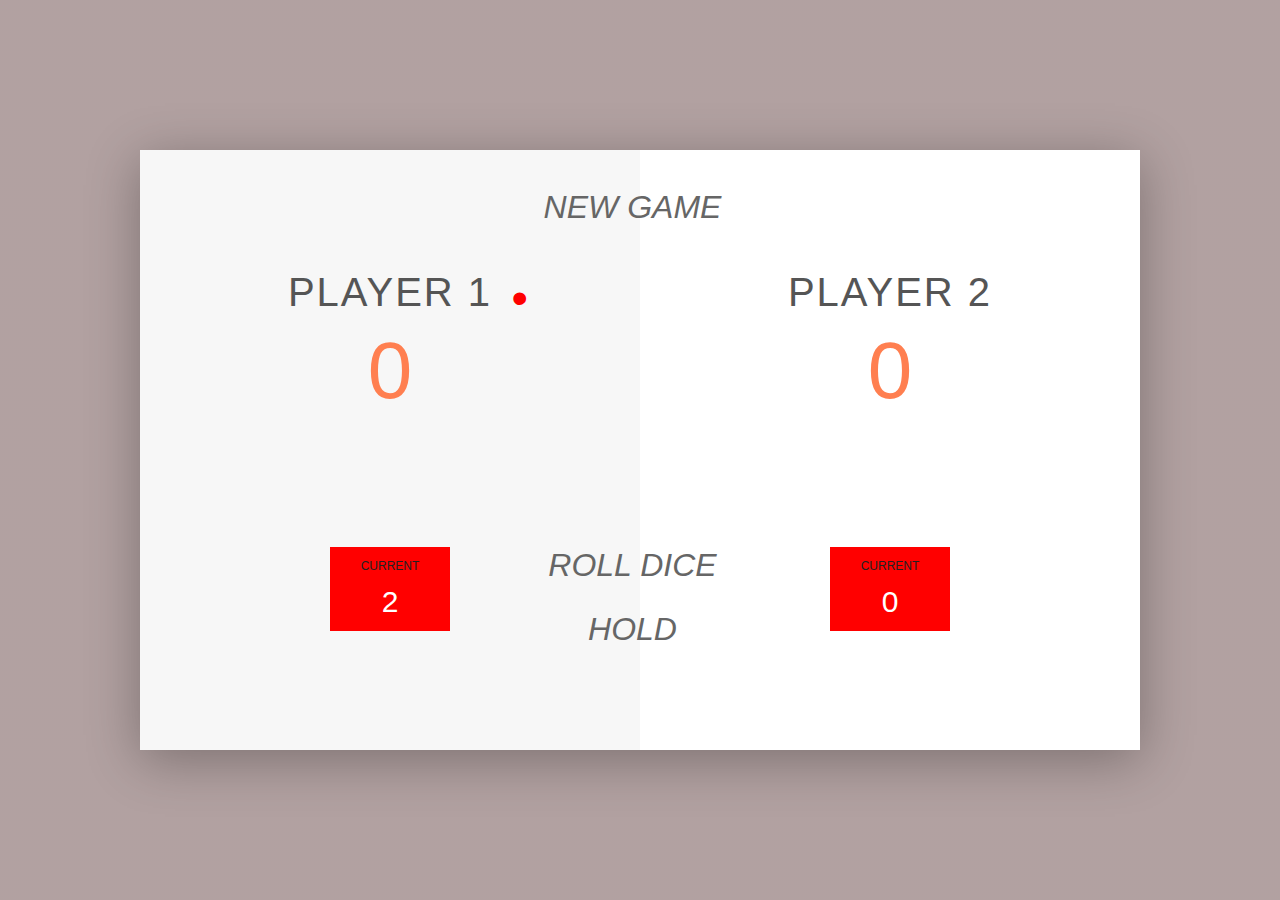
<file: pig-game/index.html>
<!DOCTYPE html>
<html lang="en">
<head>
	<meta charset="UTF-8">
	<title>Pig Game</title>
	<link href="http://code.ionicframework.com/ionicons/2.0.1/css/ionicons.min.css" rel="stylesheet" type="text/css">
	<link rel="stylesheet" type="text/css" href="style.css">
</head>
<body>
	<div class="wrapper clearfix">
		<div class="player-0-panel active">
			<div class="player-name" id="name-0"> Player 1</div>
			<div class="player-score" id="score-0"> 43</div>
			<div class="player-current-box">
				<div class="player-current-label">Current</div>
				<div class="player-current-score" id="current-0">11</div>
			</div>
		</div>


		<div class="player-1-panel">
			<div class="player-name" id="name-1"> Player 1</div>
			<div class="player-score" id="score-1"> 43</div>
			<div class="player-current-box">
				<div class="player-current-label">Current</div>
				<div class="player-current-score" id="current-1">11</div>
			</div>
		</div>

		<button class="btn-new"><i class="ion-ion-plus-outline">New game</i></button>
		<button class="btn-roll"><i class="ion-ion-loop">Roll dice</i></button>
		<button class="btn-hold"><i class="ion-ion-download-outline">Hold</i></button>

		<img src="dice-5.png" alt="Dice" class="dice">
	</div>

	<script src="script.js"></script>
</body>
</html>
</file>
<file: pig-game/style.css>
* {
	margin: 0;
	padding: 0;
	box-sizing: border-box;
}

.clearfix::after {
	content: "";
	display: table;
	clear: both;
}

body {
	background-image: linear-gradient(rgba(62, 20, 20, 0.4), rgba(62, 20, 20, 0.4));
	background-size: cover;
	background-position: center;
	font-family: Arial;
	font-weight: 300;
	position: relative;
	height: 100vh;
	color: #555;
}

.wrapper {
	width: 1000px;
	position: absolute;
	top: 50%;
	left: 50%;
	transform: translate(-50%, -50%);
	background-color: #fff;
	box-shadow: 0px 10px 50px rgba(0, 0, 0, 0.3);
	overflow: hidden;
}

.player-0-panel,
.player-1-panel {
	width: 50%;
	float: left;
	height: 600px;
	padding: 100px;
}

.player-name {
	font-size: 40px;
	text-align: center;
	text-transform: uppercase;
	letter-spacing: 2px;
	font-weight: 100;
	margin-top: 20px;
	margin-bottom: 10px;
	position: relative;
}

.player-score {
	text-align: center;
	font-size: 80px;
	font-weight: 100;
	color: coral;
	margin-bottom: 130px;
}

.active { background-color: #f7f7f7; }
.active .active-name { font-weight: 300; }

.active .player-name::after {
	content: "\2022";
	font-size: 47px;
	position: absolute;
	color: red;
	top: -7;
	right: 10px;
}

.player-current-box {
	background-color: red;
	color: #fff;
	width: 40%;
	margin: 0 auto;
	padding: 12px;
	text-align: center;
}

.player-current-label {
	text-transform: uppercase;
	margin-bottom: 12px;
	font-size: 12px;
	color: #222;
}

.player-current-score {
	font-size: 30px;
}

button {
	position: absolute;
	width: 200px;
	left: 50%;
	transform: translateX(-50%);
	color: #555;
	background: none;
	border: none;
	font-famoly: Arial;
	font-size: 20px;
	text-transform: uppercase;
	cursor: pointner;
	font-weight: 300;
	transition: background-color 0.3s, color 0.3s;
}

button:hover {font-weight: 600;}
button:hover i { margin-right: 20px }

button:focus {
	outline: none;
}

i {
	color: #666;
	display: inline-block;
	margin-right: 15px;
	font-size: 32px;
	line-height: 1;
	vertical-align: text-top;
	margin-top: -4px;
	transition: margin 0.3s;
}

.btn-new { top: 45px; }
.btn-roll { top: 403px; }
.btn-hold { top: 467px; }


.dice {
	position: absolute;
	left: 50%;
	top: 178px;
	transform: translateX(-50%);
	height: 100px;
	box-shadow: 0px 10px 60px rgba(0, 0, 0, 0.10);
}

.winner { background-color: #f7f7f7; }
.winner .player-name { font-weight: 300; color: #EB4D4D; }
</file>
